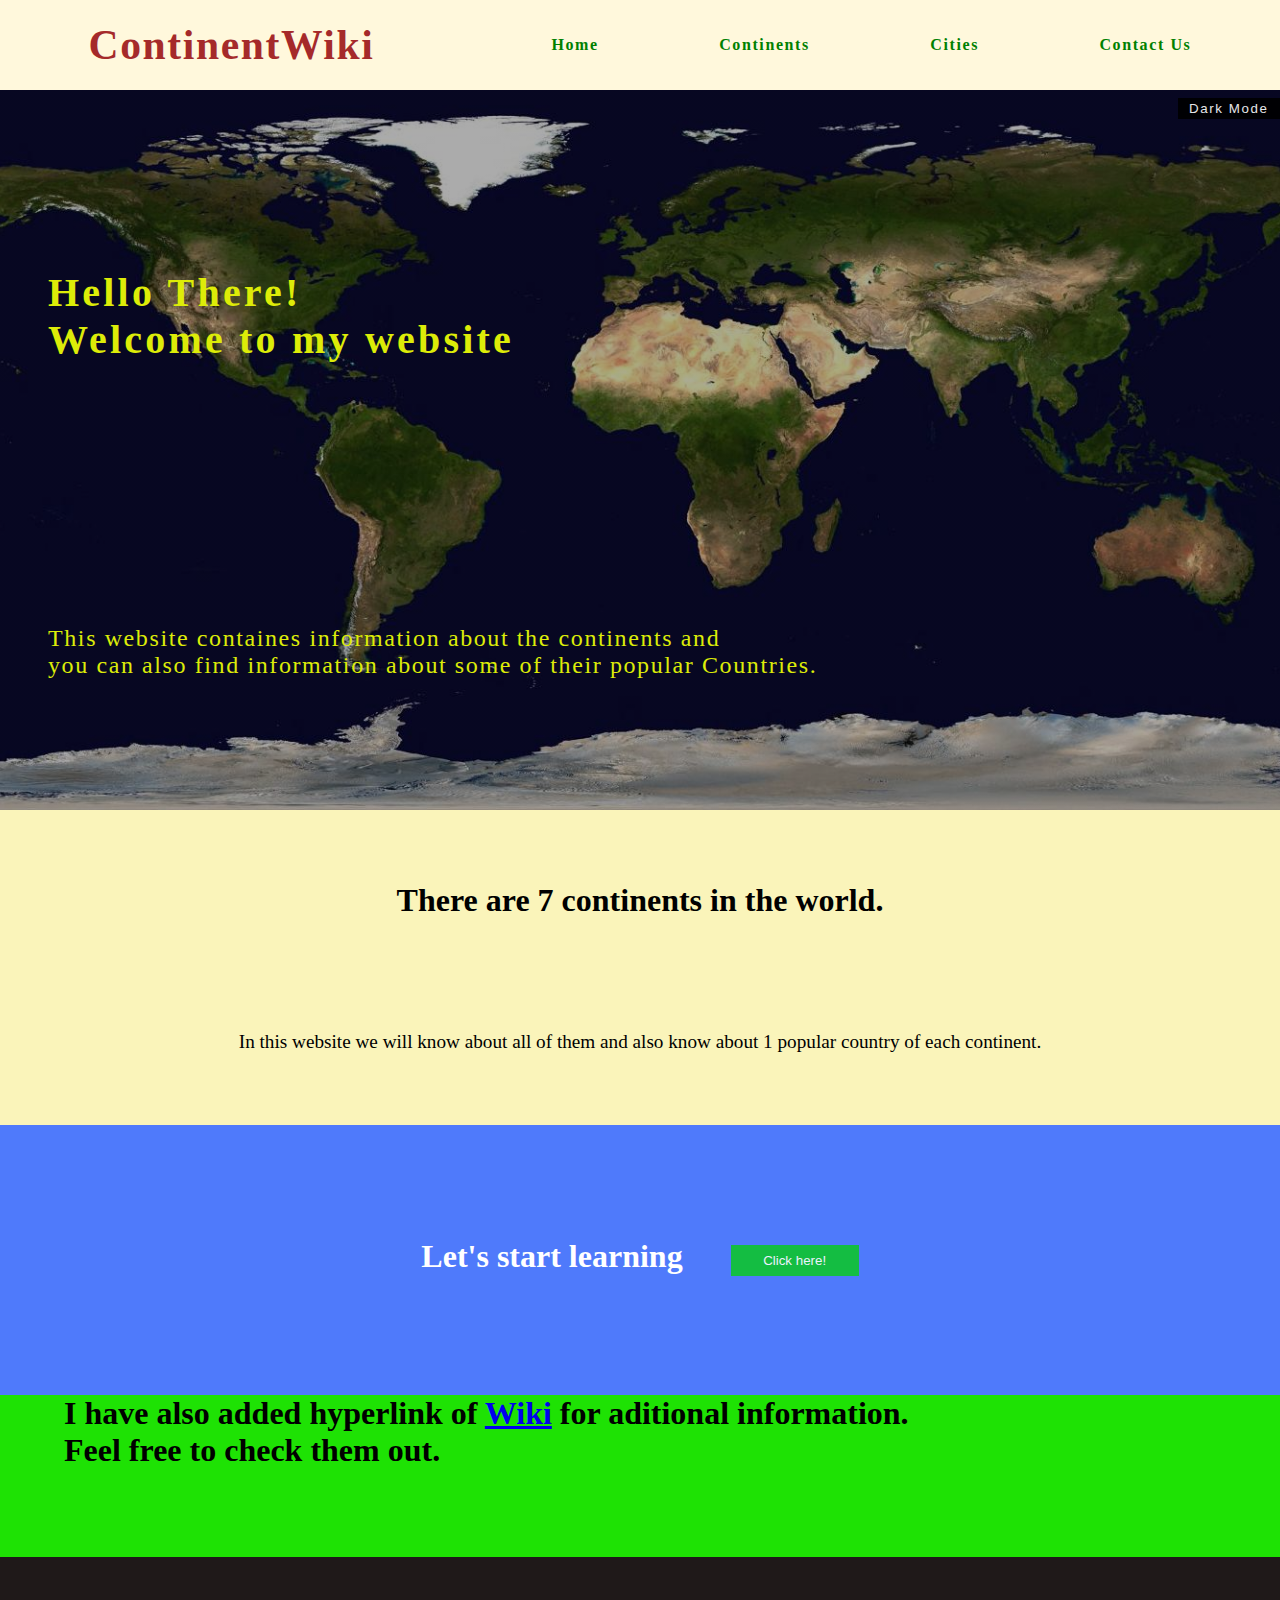
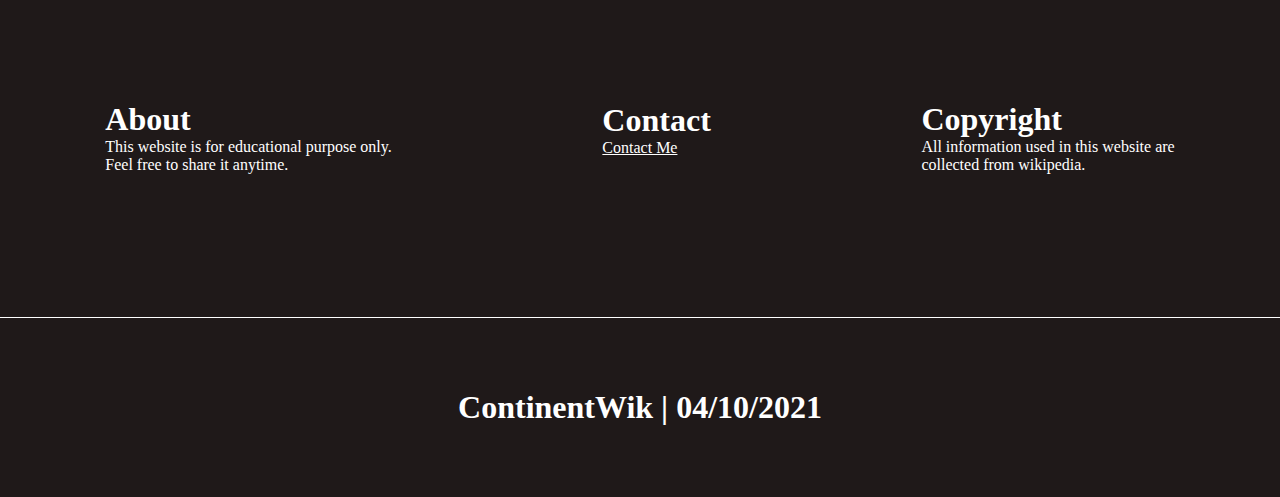
<file: index.html>
<!DOCTYPE html>
<html lang="en">
  <head>
    <meta charset="UTF-8" />
    <meta http-equiv="X-UA-Compatible" content="IE=edge" />
    <meta name="viewport" content="width=device-width, initial-scale=1.0" />
    <meta name="robots" content="index,follow" />
    <link rel="stylesheet" href="styles/style.css" />
    <title>ContinentWik | Wiki-Pro</title>
  </head>
  <body>
    <nav>
      <div class="logo">
        <h1>ContinentWiki</h1>
      </div>

      <ul class="nav-links">
        <li><a href="./index.html">Home</a></li>
        <li><a href="./continents.html">Continents</a></li>
        <li><a href="./cities.html">Cities</a></li>
        <li><a href="./contact.html">Contact Us</a></li>
      </ul>
      <div class="burger">
        <div class="lineOne"></div>
        <div class="line2"></div>
        <div class="line3"></div>
      </div>
    </nav>

    <!-- END OF HEADER -->
    <div class="final">
      <div class="main-body">
        <button class="dark">Dark Mode</button>
        <h1>
          Hello There! <br />
          Welcome to my website
        </h1>
        <p>
          This website containes information about the continents and <br />
          you can also find information about some of their popular Countries.
        </p>
      </div>

      <div class="info">
        <h1>There are 7 continents in the world.</h1>
        <p>
          In this website we will know about all of them and also know about 1
          popular country of each continent.
        </p>
      </div>
    </div>

    <div class="start">
      <h1>Let's start learning</h1>
      <button>Click here!</button>
    </div>

    <div class="add">
      <h1 class="textLink">
        I have also added hyperlink of
        <a target="blank" href="https://en.wikipedia.org/wiki/Main_Page"
          >Wiki</a
        >
        for aditional information. <br />Feel free to check them out.
      </h1>
    </div>
    <!-- footer start -->
    <footer>
      <div class="footer1">
        <div class="about">
          <h1>About</h1>
          <p>
            This website is for educational purpose only. <br />Feel free to
            share it anytime.
          </p>
        </div>

        <div class="contact">
          <h1>Contact</h1>

          <a href="./aboutMe.html">Contact Me</a>
        </div>

        <div class="copyright">
          <h1>Copyright</h1>
          <p>
            All information used in this website are <br />
            collected from wikipedia.
          </p>
        </div>
      </div>
      <div class="footer2">
        <div class="final">
          <h1>ContinentWik | 04/10/2021</h1>
        </div>
      </div>
    </footer>
    <script src="app.js"></script>
  </body>
</html>
</file>
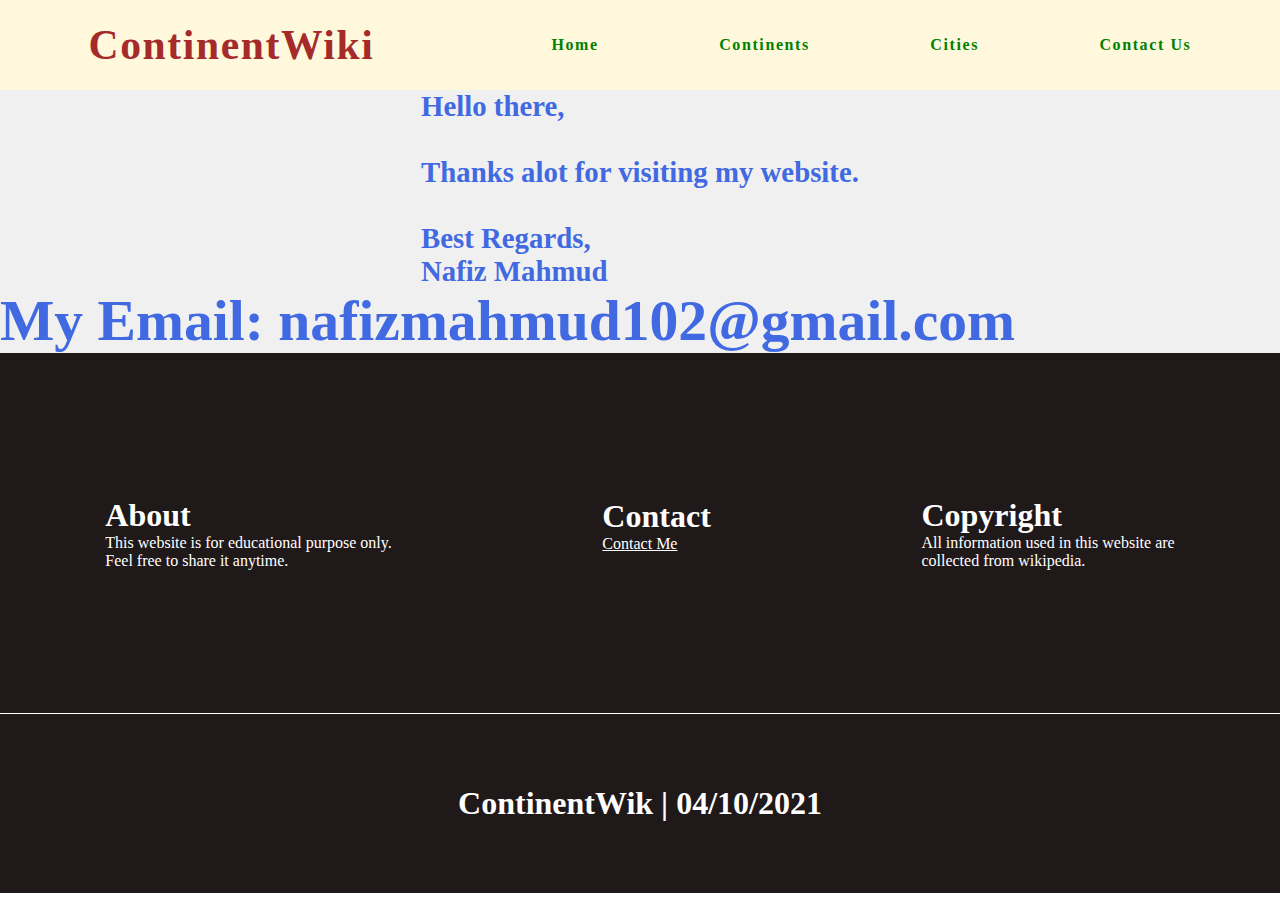
<file: aboutMe.html>
<!DOCTYPE html>
<html lang="en">
  <head>
    <meta charset="UTF-8" />
    <meta http-equiv="X-UA-Compatible" content="IE=edge" />
    <meta name="viewport" content="width=device-width, initial-scale=1.0" />
    <meta name="robots" content="index,follow" />
    <link rel="stylesheet" href="styles/style.css" />
    <title>ContinentWik | Wiki-Pro</title>
  </head>
  <body>
    <nav>
      <div class="logo">
        <h1>ContinentWiki</h1>
      </div>

      <ul class="nav-links">
        <li><a href="./index.html">Home</a></li>
        <li><a href="./continents.html">Continents</a></li>
        <li><a href="./cities.html">Cities</a></li>
        <li><a href="./contact.html">Contact Us</a></li>
      </ul>
      <div class="burger">
        <div class="lineOne"></div>
        <div class="line2"></div>
        <div class="line3"></div>
      </div>
    </nav>
    <div class="me">
      <p>
        Hello there,<br />
        <br />Thanks alot for visiting my website. <br />
        <br />
        Best Regards, <br />
        Nafiz Mahmud <br />
        <h1> My Email: nafizmahmud102@gmail.com </h1>
      </p>
    </div>

    <footer>
      <div class="footer1">
        <div class="about">
          <h1>About</h1>
          <p>
            This website is for educational purpose only. <br />Feel free to
            share it anytime.
          </p>
        </div>

        <div class="contact">
          <h1>Contact</h1>

          <a href="">Contact Me</a>
        </div>

        <div class="copyright">
          <h1>Copyright</h1>
          <p>
            All information used in this website are <br />
            collected from wikipedia.
          </p>
        </div>
      </div>
      <div class="footer2">
        <div class="final">
          <h1>ContinentWik | 04/10/2021</h1>
        </div>
      </div>
    </footer>
    <script src="app.js"></script>
  </body>
</html>
</file>
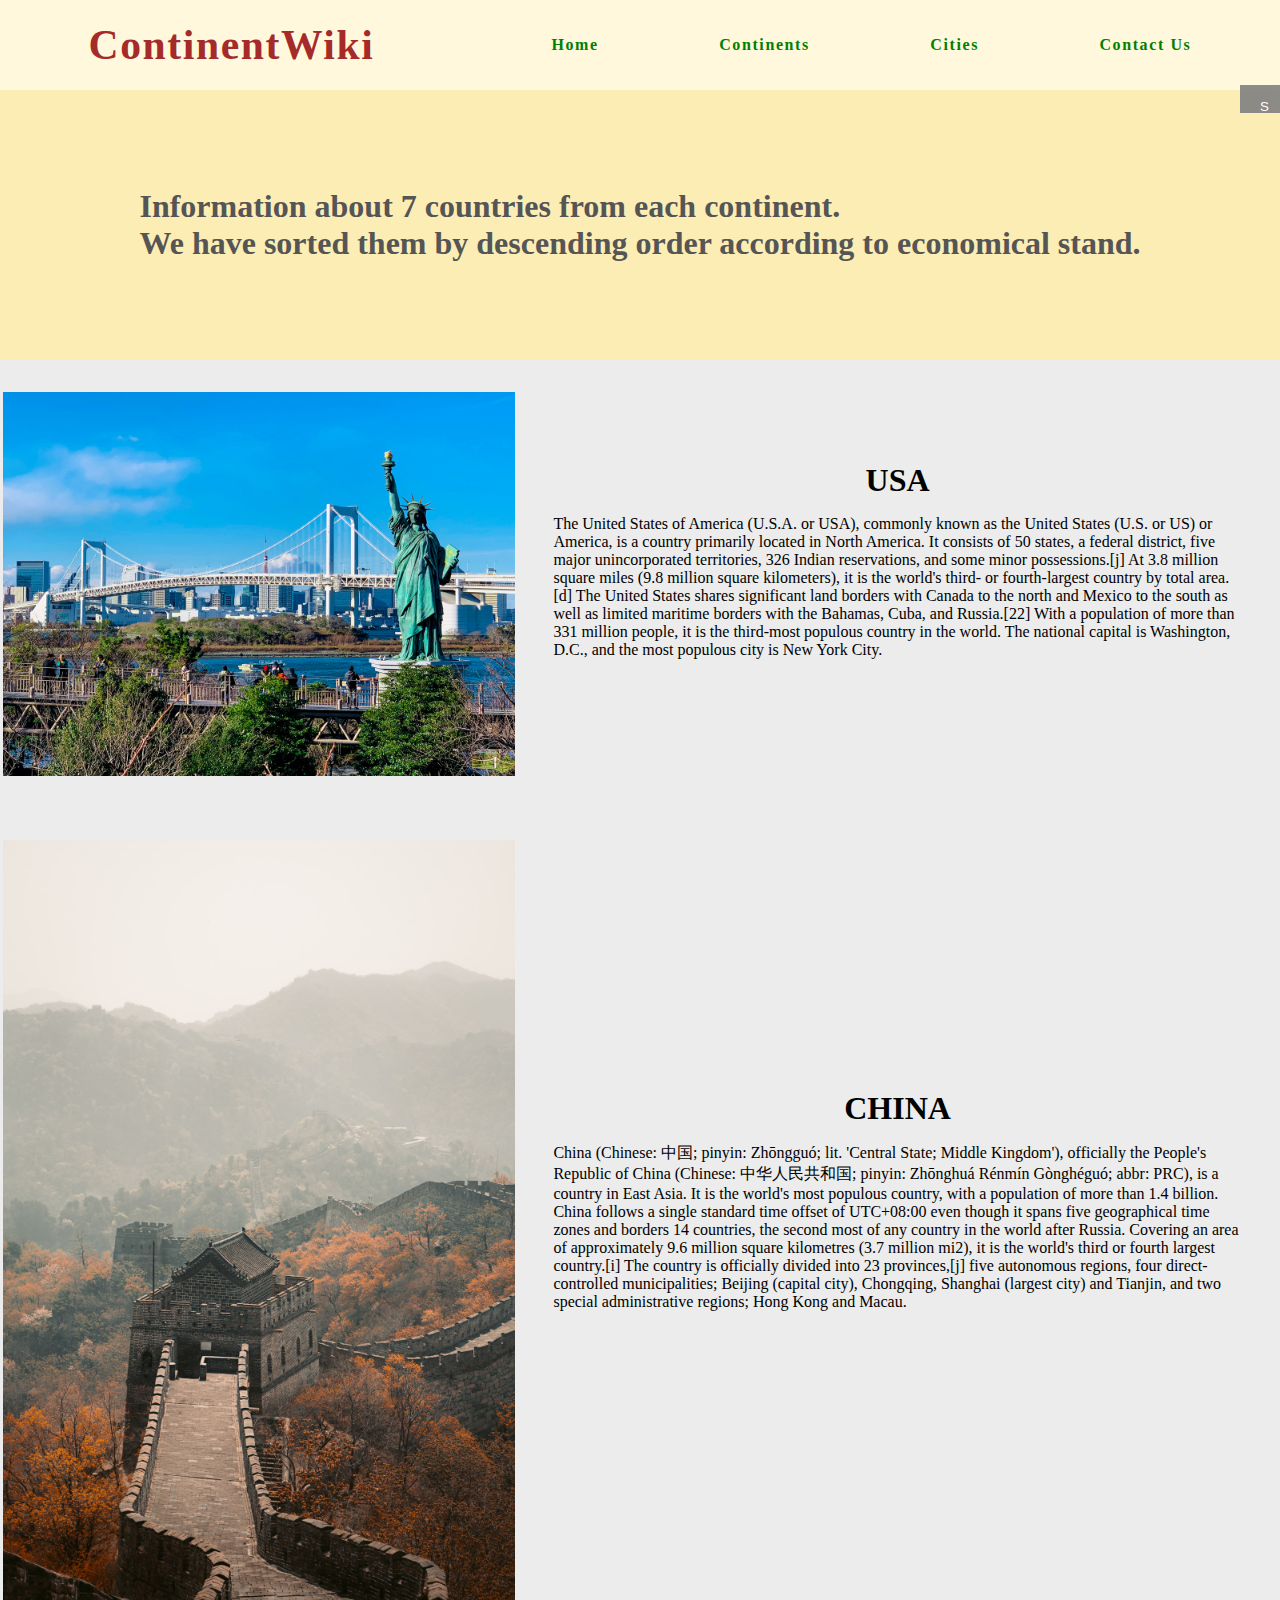
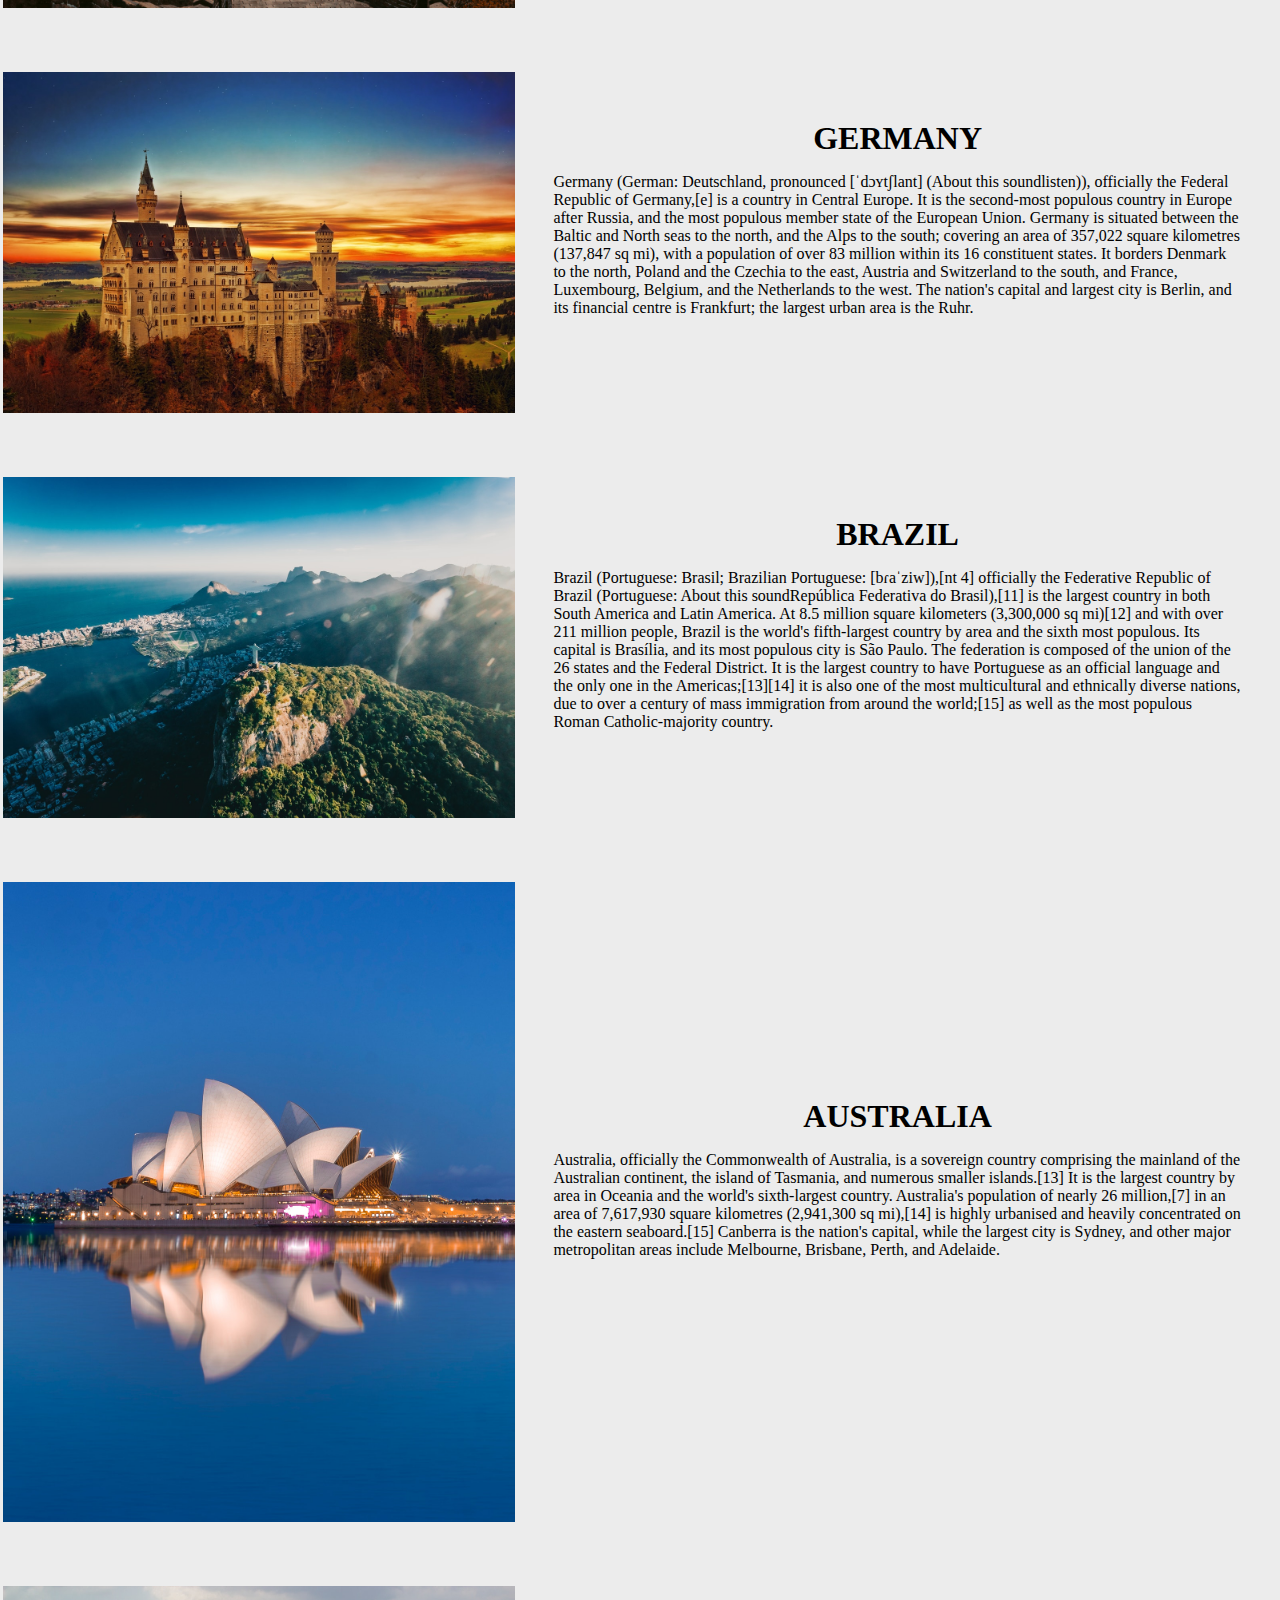
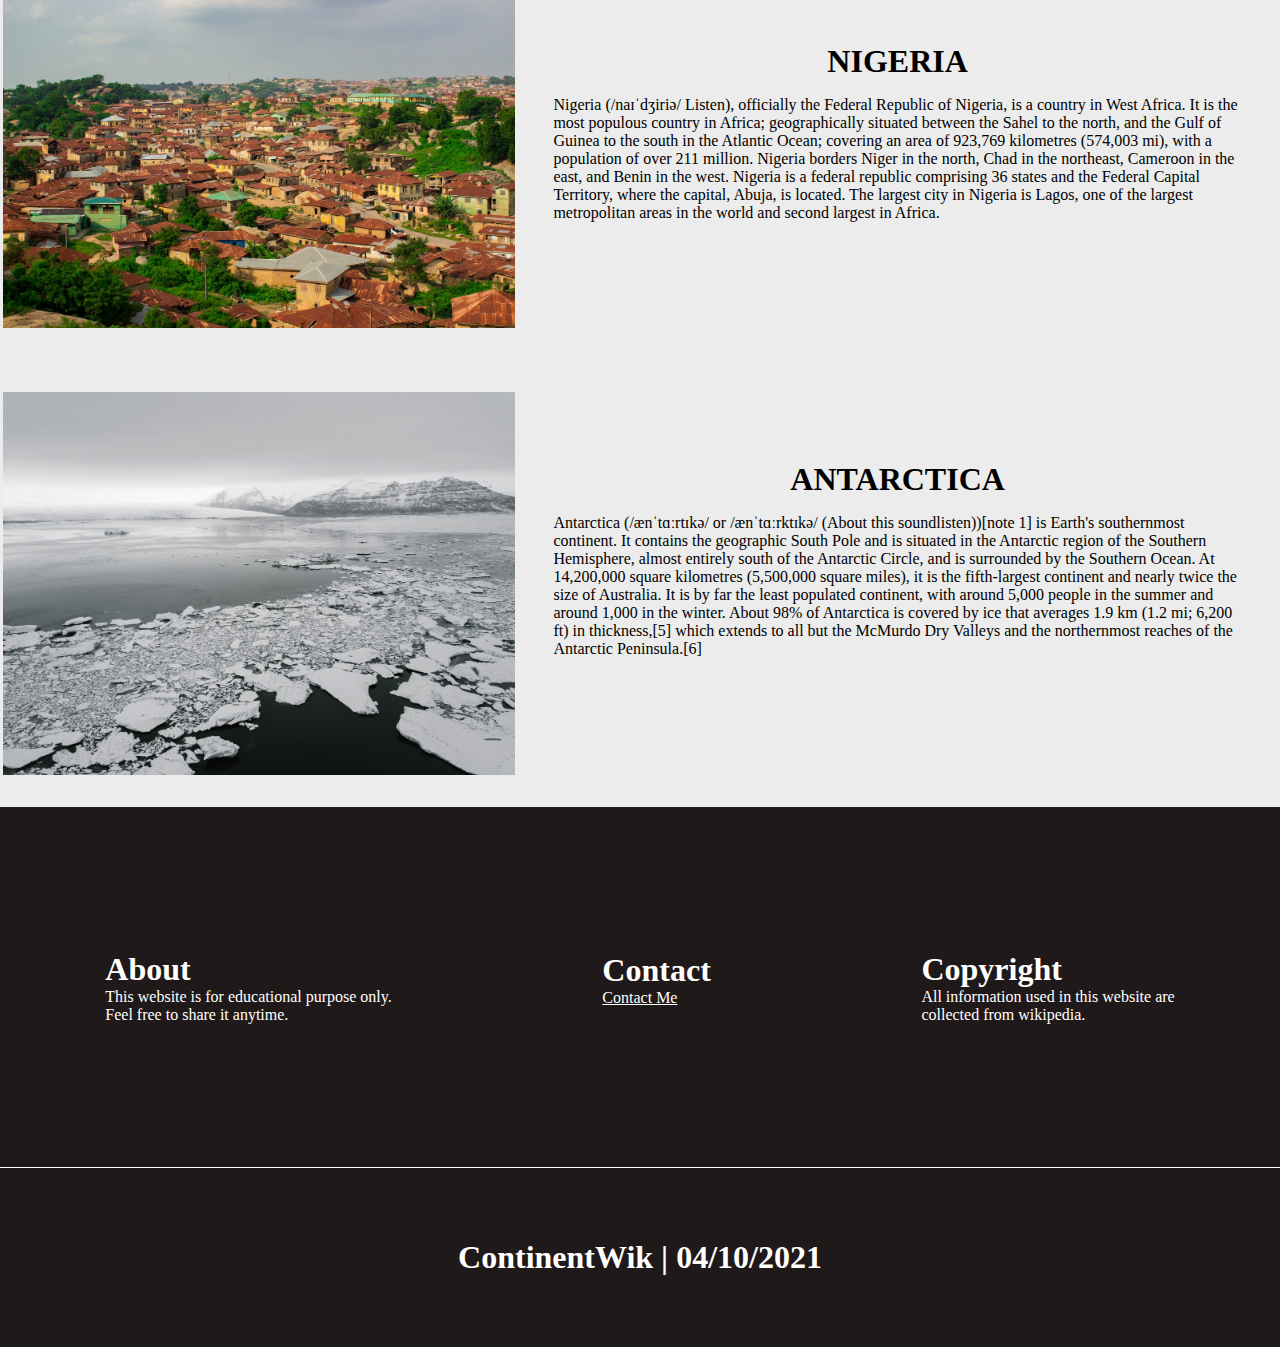
<file: cities.html>
<!DOCTYPE html>
<html lang="en">
  <head>
    <meta charset="UTF-8" />
    <meta http-equiv="X-UA-Compatible" content="IE=edge" />
    <meta name="viewport" content="width=device-width, initial-scale=1.0" />
    <meta name="robots" content="index,follow" />
    <link rel="stylesheet" href="styles/style.css" />
    <title>ContinentWik | Wiki-Pro</title>
  </head>

  <body>
   <div class="parent">
    <nav>
      <div class="logo">
        <h1>ContinentWiki</h1>
      </div>

      <ul class="nav-links">
        <li><a href="./index.html">Home</a></li>
        <li><a href="./continents.html">Continents</a></li>
        <li><a href="./cities.html">Cities</a></li>
        <li><a href="./contact.html">Contact Us</a></li>
       
      </ul>
      <div class="burger">
        <div class="lineOne"></div>
        <div class="line2"></div>
        <div class="line3"></div>
      </div>
    </nav>
    
    <!-- END OF HEADER -->
        <div class="search"> 
                <button class="searchBtn">S</button>
          </div>
     <div class="introduction">
     
         <h1>Information about 7 countries from each continent. <br> We have sorted them by descending order according to economical stand. </h1>

     </div>





    <div class="main-info">
      <div class="asia">
          <img src="./countries/north.jpg" alt="" />
        <div class="text">
            <h1>USA</h1>
            <p>
                The United States of America (U.S.A. or USA), commonly known as the United States (U.S. or US) or America, is a country primarily located in North America. It consists of 50 states, a federal district, five major unincorporated territories, 326 Indian reservations, and some minor possessions.[j] At 3.8 million square miles (9.8 million square kilometers), it is the world's third- or fourth-largest country by total area.[d] The United States shares significant land borders with Canada to the north and Mexico to the south as well as limited maritime borders with the Bahamas, Cuba, and Russia.[22] With a population of more than 331 million people, it is the third-most populous country in the world. The national capital is Washington, D.C., and the most populous city is New York City.        </p>
    </div>
</div>
<div class="africa">
  <img src="./countries/china.jpg" alt="" />
  <div class="text">
    <h1>CHINA</h1>
    <p>
        China (Chinese: 中国; pinyin: Zhōngguó; lit. 'Central State; Middle Kingdom'), officially the People's Republic of China (Chinese: 中华人民共和国; pinyin: Zhōnghuá Rénmín Gònghéguó; abbr: PRC), is a country in East Asia. It is the world's most populous country, with a population of more than 1.4 billion. China follows a single standard time offset of UTC+08:00 even though it spans five geographical time zones and borders 14 countries, the second most of any country in the world after Russia. Covering an area of approximately 9.6 million square kilometres (3.7 million mi2), it is the world's third or fourth largest country.[i] The country is officially divided into 23 provinces,[j] five autonomous regions, four direct-controlled municipalities; Beijing (capital city), Chongqing, Shanghai (largest city) and Tianjin, and two special administrative regions; Hong Kong and Macau.    </p>
  </div>
</div>

      <div class="northAmerica">
          <img src="./countries/germany.jpg" alt="" />
          <div class="text">
          <h1>GERMANY </h1>
          <p>
            Germany (German: Deutschland, pronounced [ˈdɔʏtʃlant] (About this soundlisten)), officially the Federal Republic of Germany,[e] is a country in Central Europe. It is the second-most populous country in Europe after Russia, and the most populous member state of the European Union. Germany is situated between the Baltic and North seas to the north, and the Alps to the south; covering an area of 357,022 square kilometres (137,847 sq mi), with a population of over 83 million within its 16 constituent states. It borders Denmark to the north, Poland and the Czechia to the east, Austria and Switzerland to the south, and France, Luxembourg, Belgium, and the Netherlands to the west. The nation's capital and largest city is Berlin, and its financial centre is Frankfurt; the largest urban area is the Ruhr.
            </p>
        </div>
      </div>
      <div class="southAmerica">
          <img src="/countries/brasil.jpg" alt="" />
          <div class="text">
          <h1>BRAZIL </h1>
          <p>
            Brazil (Portuguese: Brasil; Brazilian Portuguese: [bɾaˈziw]),[nt 4] officially the Federative Republic of Brazil (Portuguese: About this soundRepública Federativa do Brasil),[11] is the largest country in both South America and Latin America. At 8.5 million square kilometers (3,300,000 sq mi)[12] and with over 211 million people, Brazil is the world's fifth-largest country by area and the sixth most populous. Its capital is Brasília, and its most populous city is São Paulo. The federation is composed of the union of the 26 states and the Federal District. It is the largest country to have Portuguese as an official language and the only one in the Americas;[13][14] it is also one of the most multicultural and ethnically diverse nations, due to over a century of mass immigration from around the world;[15] as well as the most populous Roman Catholic-majority country.
            </p>
        </div>
      </div>
      <div class="antarctica">
          <img src="./countries/australia.jpg" alt="" />
          <div class="text">
              <h1>AUSTRALIA</h1>
              <p>
                Australia, officially the Commonwealth of Australia, is a sovereign country comprising the mainland of the Australian continent, the island of Tasmania, and numerous smaller islands.[13] It is the largest country by area in Oceania and the world's sixth-largest country. Australia's population of nearly 26 million,[7] in an area of 7,617,930 square kilometres (2,941,300 sq mi),[14] is highly urbanised and heavily concentrated on the eastern seaboard.[15] Canberra is the nation's capital, while the largest city is Sydney, and other major metropolitan areas include Melbourne, Brisbane, Perth, and Adelaide.                </p>
            </div>
        </div>
        
              <div class="australia">
                <img src="./countries/pexels-mcbarth™-obeya-3172830.jpg" alt="" />
                    <div class="text">
                    <h1>NIGERIA</h1>
                    <p>
                        Nigeria (/naɪˈdʒiriə/ Listen), officially the Federal Republic of Nigeria, is a country in West Africa. It is the most populous country in Africa; geographically situated between the Sahel to the north, and the Gulf of Guinea to the south in the Atlantic Ocean; covering an area of 923,769 kilometres (574,003 mi), with a population of over 211 million. Nigeria borders Niger in the north, Chad in the northeast, Cameroon in the east, and Benin in the west. Nigeria is a federal republic comprising 36 states and the Federal Capital Territory, where the capital, Abuja, is located. The largest city in Nigeria is Lagos, one of the largest metropolitan areas in the world and second largest in Africa.
                    </p>
               
                </div>
                  </div>
                  <div class="antarctica">
                    <img src="./countries/pexels-arthouse-studio-4338092.jpg" alt="" />
                    <div class="text">
                        <h1>ANTARCTICA</h1>
                        <p>
                            Antarctica (/ænˈtɑːrtɪkə/ or /ænˈtɑːrktɪkə/ (About this soundlisten))[note 1] is Earth's southernmost continent. It contains the geographic South Pole and is situated in the Antarctic region of the Southern Hemisphere, almost entirely south of the Antarctic Circle, and is surrounded by the Southern Ocean. At 14,200,000 square kilometres (5,500,000 square miles), it is the fifth-largest continent and nearly twice the size of Australia. It is by far the least populated continent, with around 5,000 people in the summer and around 1,000 in the winter. About 98% of Antarctica is covered by ice that averages 1.9 km (1.2 mi; 6,200 ft) in thickness,[5] which extends to all but the McMurdo Dry Valleys and the northernmost reaches of the Antarctic Peninsula.[6]
                          </p>
                      </div>
                  </div>
    </div>
    </div>
    
    <!-- footer start -->
    <footer>
        <div class="footer1">
            <div class="about">
                <h1>About</h1>
          <p>
            This website is for educational purpose only. <br />Feel free to
            share it anytime.
        </p>
        </div>

        <div class="contact">
          <h1>Contact</h1>
          
          <a href="">Contact Me</a>
        </div>
        
        <div class="copyright">
          <h1>Copyright</h1>
          <p>
            All information used in this website are <br />
            collected from wikipedia.
          </p>
        </div>
      </div>
      <div class="footer2">
        <div class="final">
          <h1>ContinentWik | 04/10/2021</h1>
        </div>
      </div>
    </footer>
</div>   
    <script src="app.js"></script>
  </body>
</html>
</file>
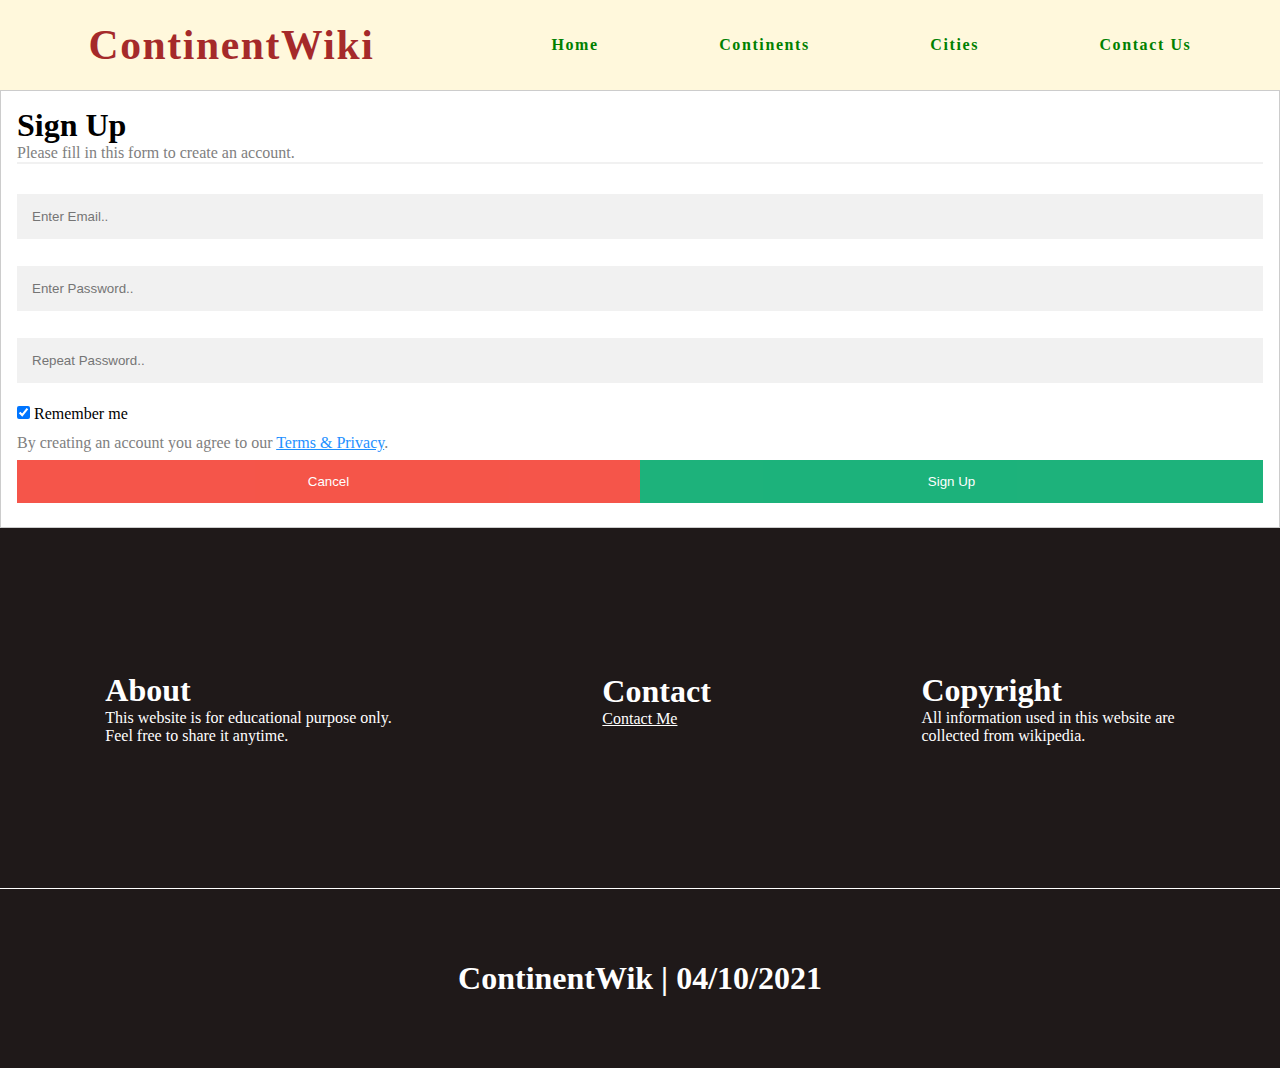
<file: contact.html>
<!DOCTYPE html>
<html lang="en">
  <head>
    <meta charset="UTF-8" />
    <meta http-equiv="X-UA-Compatible" content="IE=edge" />
    <meta name="viewport" content="width=device-width, initial-scale=1.0" />
    <meta name="robots" content="index,follow" />
    <link rel="stylesheet" href="styles/style.css" />
    <title>ContinentWik | Wiki-Pro</title>
  </head>
  <body>
    <nav>
      <div class="logo">
        <h1>ContinentWiki</h1>
      </div>

      <ul class="nav-links">
        <li><a href="./index.html">Home</a></li>
        <li><a href="./continents.html">Continents</a></li>
        <li><a href="./cities.html">Cities</a></li>
        <li><a href="./contact.html">Contact Us</a></li>
      </ul>
      <div class="burger">
        <div class="lineOne"></div>
        <div class="line2"></div>
        <div class="line3"></div>
      </div>
    </nav>

    <!-- END OF HEADER -->
    <form action="action_page.php" style="border: 1px solid #ccc">
      <div class="container">
        <h1>Sign Up</h1>
        <p>Please fill in this form to create an account.</p>
        <hr />

        <label for="email"><b></b></label>
        <input type="text" placeholder="Enter Email.." name="email" required />

        <label for="psw"><b></b></label>
        <input
          type="password"
          placeholder="Enter Password.."
          name="psw"
          required
        />

        <label for="psw-repeat"><b></b></label>
        <input
          type="password"
          placeholder="Repeat Password.."
          name="psw-repeat"
          required
        />

        <label>
          <input
            type="checkbox"
            checked="checked"
            name="remember"
            style="margin-bottom: 15px"
          />
          Remember me
        </label>

        <p>
          By creating an account you agree to our
          <a href="#" style="color: dodgerblue">Terms & Privacy</a>.
        </p>

        <div class="clearfix">
          <button type="button" class="cancelbtn">Cancel</button>
          <button type="submit" class="signupbtn">Sign Up</button>
        </div>
      </div>
    </form>
    <!-- footer start -->
    <footer>
      <div class="footer1">
        <div class="about">
          <h1>About</h1>
          <p>
            This website is for educational purpose only. <br />Feel free to
            share it anytime.
          </p>
        </div>

        <div class="contact">
          <h1>Contact</h1>

          <a href="">Contact Me</a>
        </div>

        <div class="copyright">
          <h1>Copyright</h1>
          <p>
            All information used in this website are <br />
            collected from wikipedia.
          </p>
        </div>
      </div>
      <div class="footer2">
        <div class="final">
          <h1>ContinentWik | 04/10/2021</h1>
        </div>
      </div>
    </footer>
    <script src="app.js"></script>
  </body>
</html>
</file>
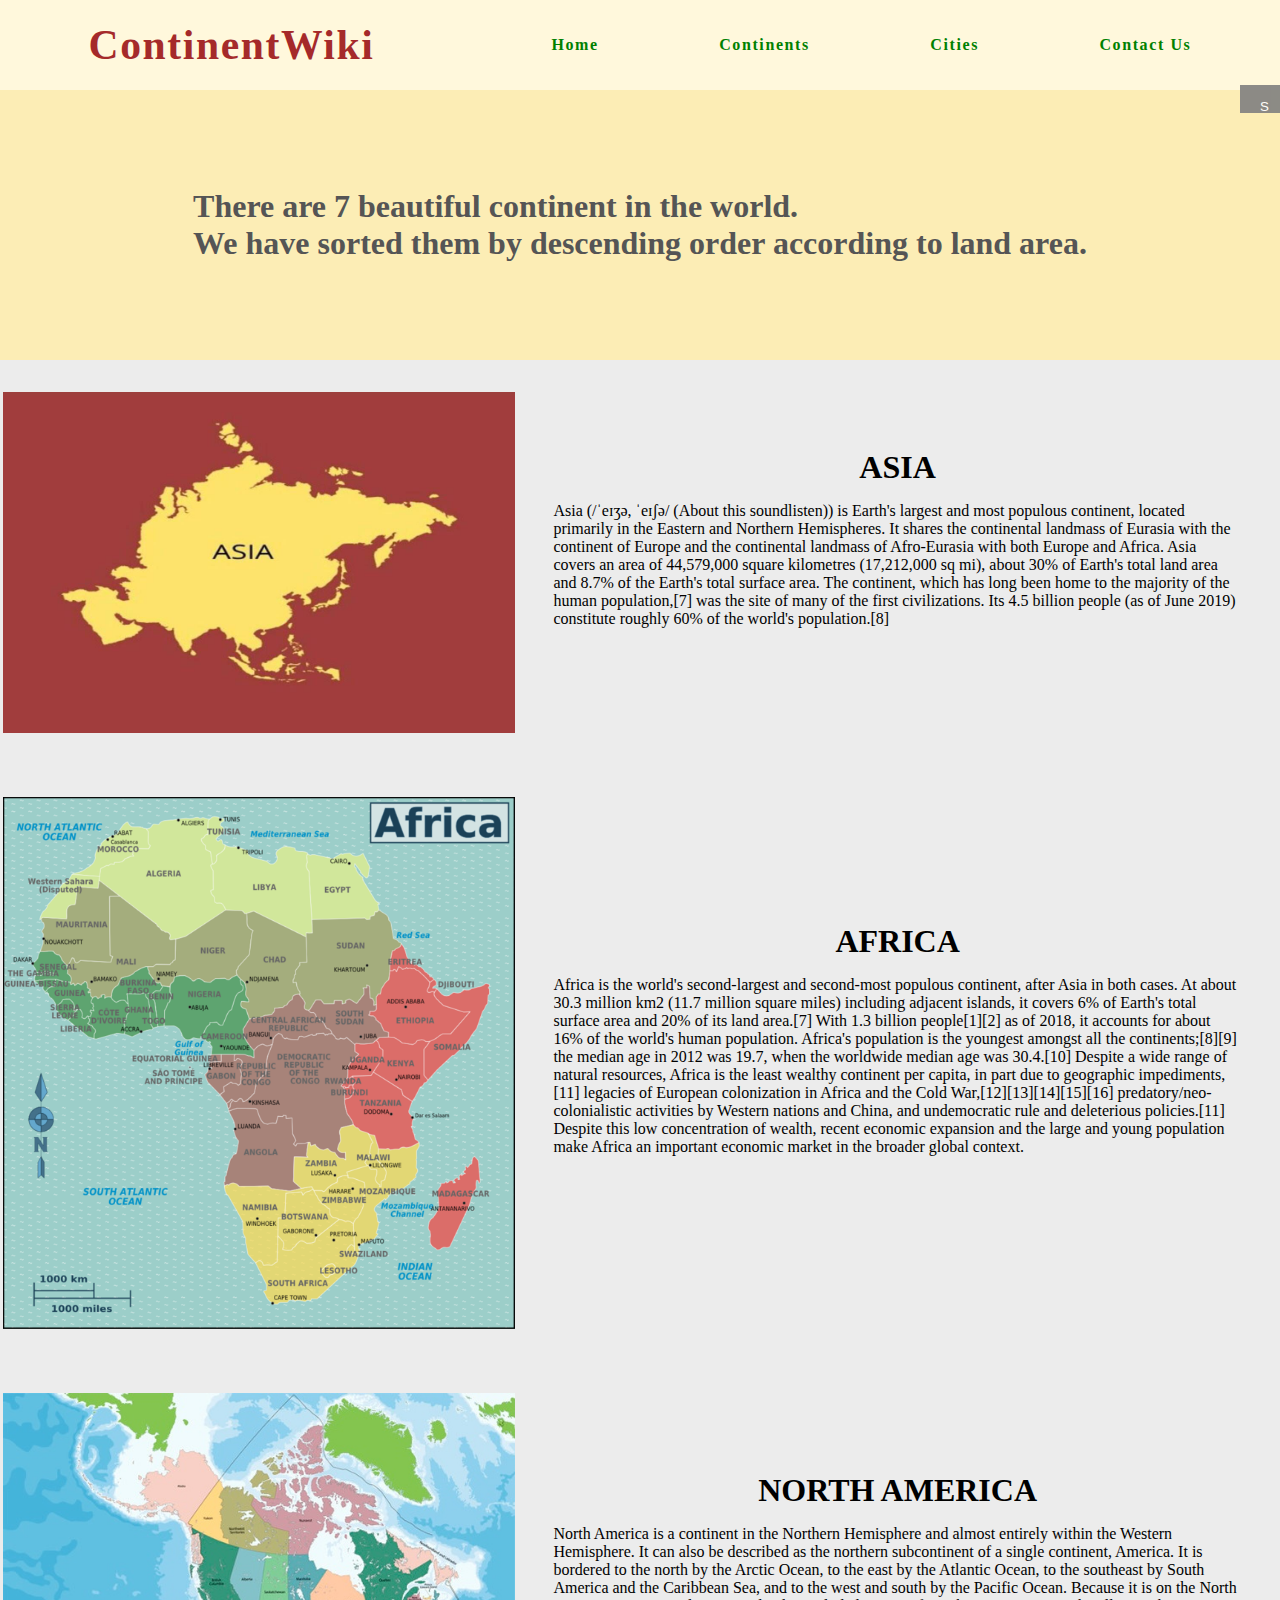
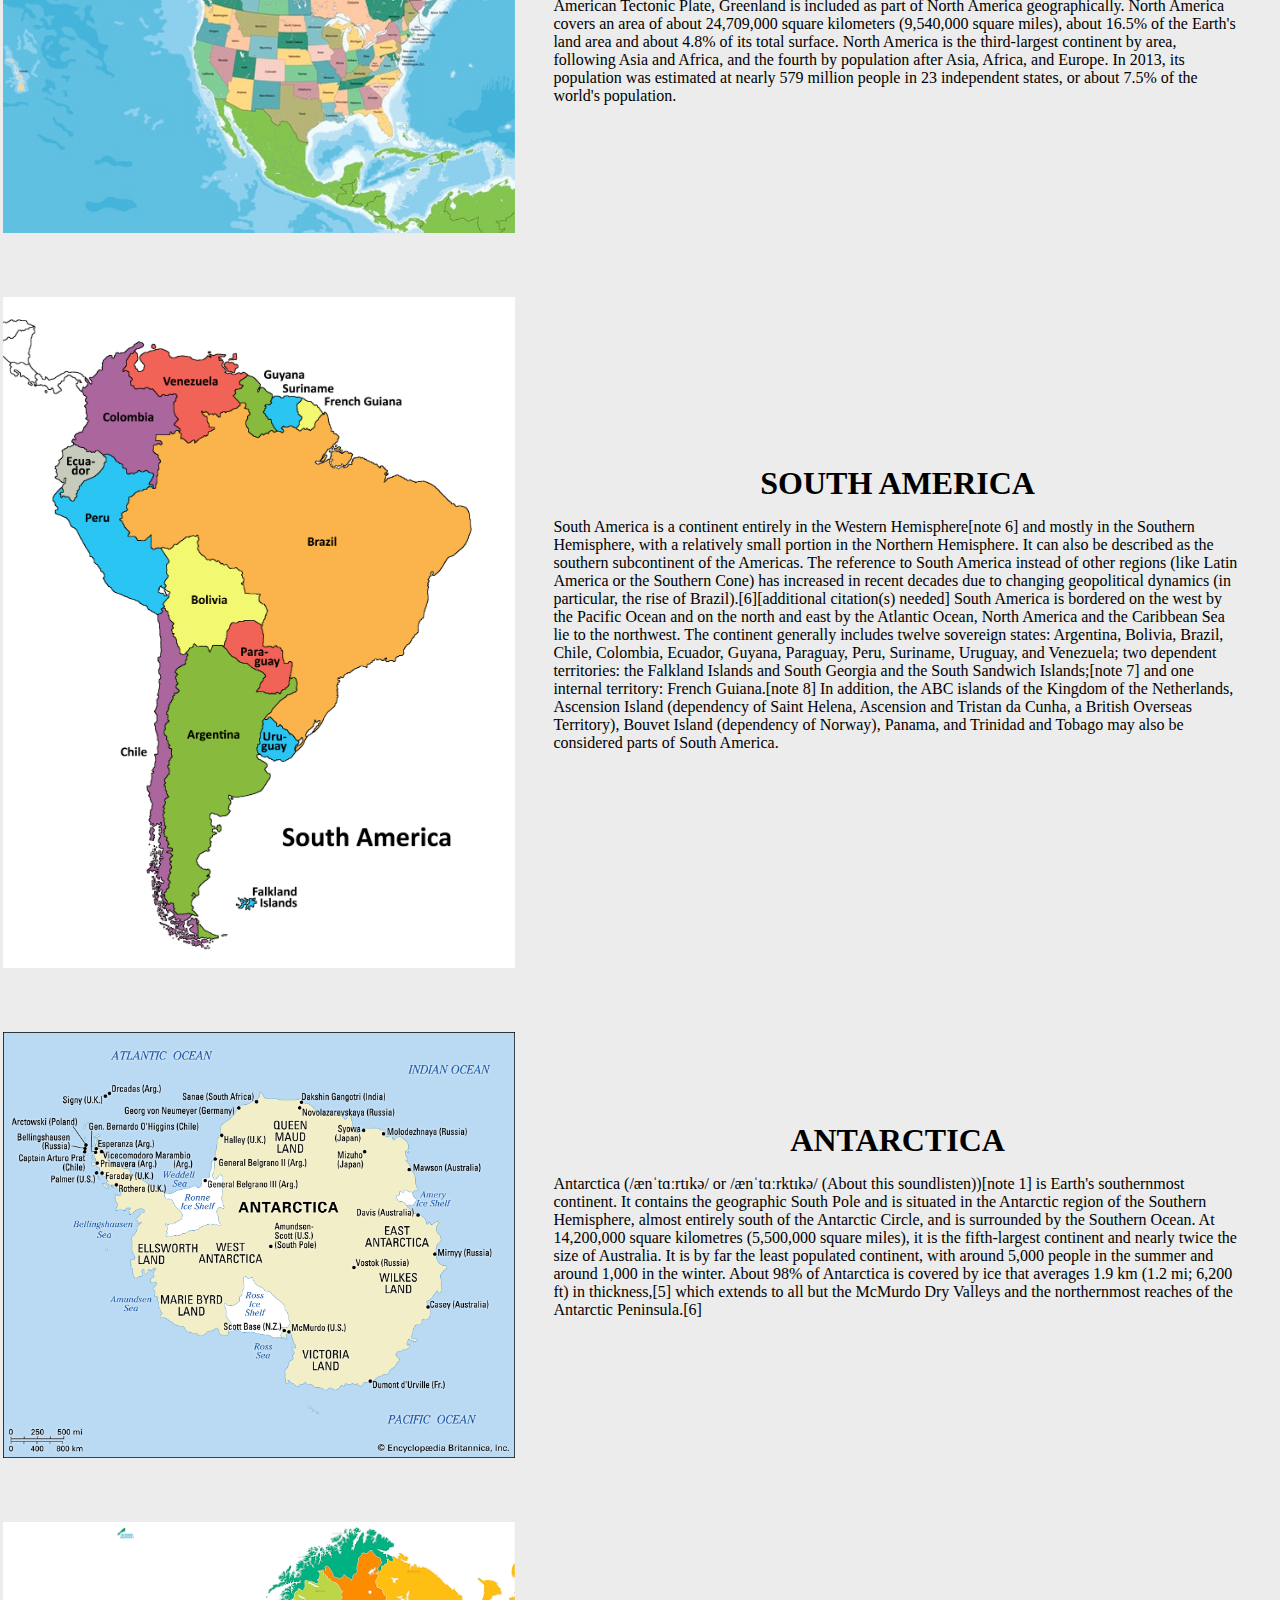
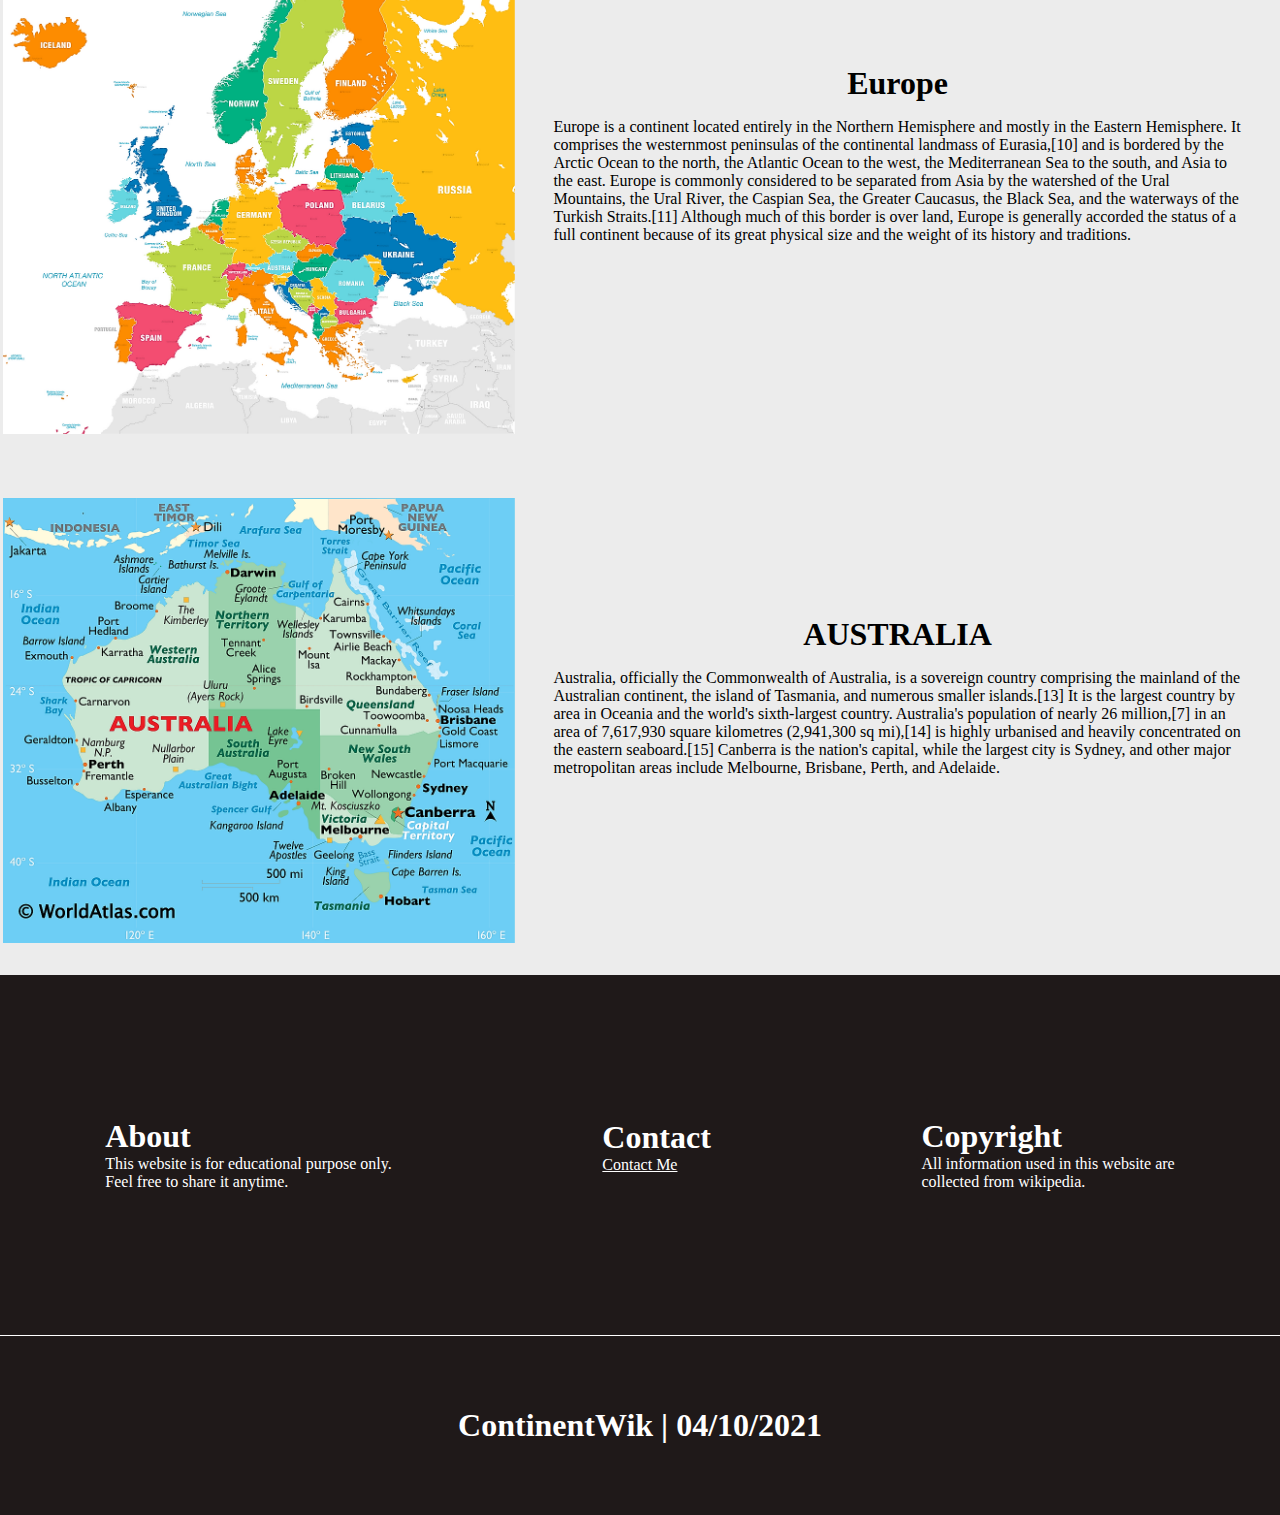
<file: continents.html>
<!DOCTYPE html>
<html lang="en">
  <head>
    <meta charset="UTF-8" />
    <meta http-equiv="X-UA-Compatible" content="IE=edge" />
    <meta name="viewport" content="width=device-width, initial-scale=1.0" />
    <meta name="robots" content="index,follow" />
    <link rel="stylesheet" href="styles/style.css" />
    <title>ContinentWik | Wiki-Pro</title>
  </head>
  <body>
    <nav>
      <div class="logo">
        <h1>ContinentWiki</h1>
      </div>

      <ul class="nav-links">
        <li><a href="./index.html">Home</a></li>
        <li><a href="./continents.html">Continents</a></li>
        <li><a href="./cities.html">Cities</a></li>
        <li><a href="./contact.html">Contact Us</a></li>
       
      </ul>
      <div class="burger">
        <div class="lineOne"></div>
        <div class="line2"></div>
        <div class="line3"></div>
      </div>
    </nav>
    
    <!-- END OF HEADER -->
        <div class="search"> 
                <button class="searchBtn">S</button>
          </div>
     <div class="introduction">
     
         <h1>There are 7 beautiful continent in the world. <br> We have sorted them by descending order according to land area. </h1>

     </div>





    <div class="main-info">
      <div class="asia">
          <img src="./images/asia.jpg" alt="" />
        <div class="text">
            <h1>ASIA</h1>
            <p>
            Asia (/ˈeɪʒə, ˈeɪʃə/ (About this soundlisten)) is Earth's largest
            and most populous continent, located primarily in the Eastern and
            Northern Hemispheres. It shares the continental landmass of Eurasia
            with the continent of Europe and the continental landmass of
            Afro-Eurasia with both Europe and Africa. Asia covers an area of
            44,579,000 square kilometres (17,212,000 sq mi), about 30% of
            Earth's total land area and 8.7% of the Earth's total surface area.
            The continent, which has long been home to the majority of the human
            population,[7] was the site of many of the first civilizations. Its
            4.5 billion people (as of June 2019) constitute roughly 60% of the
            world's population.[8]
        </p>
    </div>
</div>
<div class="africa">
  <img src="./images/africa.png" alt="" />
  <div class="text">
    <h1>AFRICA</h1>
    <p>
     Africa is the world's second-largest and second-most populous continent, after Asia in both cases. At about 30.3 million km2 (11.7 million square miles) including adjacent islands, it covers 6% of Earth's total surface area and 20% of its land area.[7] With 1.3 billion people[1][2] as of 2018, it accounts for about 16% of the world's human population. Africa's population is the youngest amongst all the continents;[8][9] the median age in 2012 was 19.7, when the worldwide median age was 30.4.[10] Despite a wide range of natural resources, Africa is the least wealthy continent per capita, in part due to geographic impediments,[11] legacies of European colonization in Africa and the Cold War,[12][13][14][15][16] predatory/neo-colonialistic activities by Western nations and China, and undemocratic rule and deleterious policies.[11] Despite this low concentration of wealth, recent economic expansion and the large and young population make Africa an important economic market in the broader global context.
    </p>
  </div>
</div>

      <div class="northAmerica">
          <img src="./images/northAmerica.jpg" alt="" />
          <div class="text">
          <h1>NORTH AMERICA</h1>
          <p>
              North America is a continent in the Northern Hemisphere and almost entirely within the Western Hemisphere. It can also be described as the northern subcontinent of a single continent, America. It is bordered to the north by the Arctic Ocean, to the east by the Atlantic Ocean, to the southeast by South America and the Caribbean Sea, and to the west and south by the Pacific Ocean. Because it is on the North American Tectonic Plate, Greenland is included as part of North America geographically.

              North America covers an area of about 24,709,000 square kilometers (9,540,000 square miles), about 16.5% of the Earth's land area and about 4.8% of its total surface. North America is the third-largest continent by area, following Asia and Africa, and the fourth by population after Asia, Africa, and Europe. In 2013, its population was estimated at nearly 579 million people in 23 independent states, or about 7.5% of the world's population.
            </p>
        </div>
      </div>
      <div class="southAmerica">
          <img src="./images/southAmerican.png" alt="" />
          <div class="text">
          <h1>SOUTH AMERICA</h1>
          <p>
              South America is a continent entirely in the Western Hemisphere[note 6] and mostly in the Southern Hemisphere, with a relatively small portion in the Northern Hemisphere. It can also be described as the southern subcontinent of the Americas. The reference to South America instead of other regions (like Latin America or the Southern Cone) has increased in recent decades due to changing geopolitical dynamics (in particular, the rise of Brazil).[6][additional citation(s) needed]

              South America is bordered on the west by the Pacific Ocean and on the north and east by the Atlantic Ocean, North America and the Caribbean Sea lie to the northwest. The continent generally includes twelve sovereign states: Argentina, Bolivia, Brazil, Chile, Colombia, Ecuador, Guyana, Paraguay, Peru, Suriname, Uruguay, and Venezuela; two dependent territories: the Falkland Islands and South Georgia and the South Sandwich Islands;[note 7] and one internal territory: French Guiana.[note 8] In addition, the ABC islands of the Kingdom of the Netherlands, Ascension Island (dependency of Saint Helena, Ascension and Tristan da Cunha, a British Overseas Territory), Bouvet Island (dependency of Norway), Panama, and Trinidad and Tobago may also be considered parts of South America.
            </p>
        </div>
      </div>
      <div class="antarctica">
          <img src="./images/antarctica.jpg" alt="" />
          <div class="text">
              <h1>ANTARCTICA</h1>
              <p>
                  Antarctica (/ænˈtɑːrtɪkə/ or /ænˈtɑːrktɪkə/ (About this soundlisten))[note 1] is Earth's southernmost continent. It contains the geographic South Pole and is situated in the Antarctic region of the Southern Hemisphere, almost entirely south of the Antarctic Circle, and is surrounded by the Southern Ocean. At 14,200,000 square kilometres (5,500,000 square miles), it is the fifth-largest continent and nearly twice the size of Australia. It is by far the least populated continent, with around 5,000 people in the summer and around 1,000 in the winter. About 98% of Antarctica is covered by ice that averages 1.9 km (1.2 mi; 6,200 ft) in thickness,[5] which extends to all but the McMurdo Dry Valleys and the northernmost reaches of the Antarctic Peninsula.[6]
                </p>
            </div>
        </div>
        <div class="europe">
                <img src="./images/europe.png" alt="" />
                <div class="text">
                    <h1>Europe</h1>
                  <p>
                    Europe is a continent located entirely in the Northern Hemisphere
                    and mostly in the Eastern Hemisphere. It comprises the westernmost
                    peninsulas of the continental landmass of Eurasia,[10] and is
                    bordered by the Arctic Ocean to the north, the Atlantic Ocean to the
                    west, the Mediterranean Sea to the south, and Asia to the east.
                    Europe is commonly considered to be separated from Asia by the
                    watershed of the Ural Mountains, the Ural River, the Caspian Sea,
                    the Greater Caucasus, the Black Sea, and the waterways of the
                    Turkish Straits.[11] Although much of this border is over land,
                    Europe is generally accorded the status of a full continent because
                    of its great physical size and the weight of its history and
                    traditions.
                  </p>
                </div>
              </div>
              <div class="australia">
                <img src="./images/australia.png" alt="" />
                    <div class="text">
                    <h1>AUSTRALIA</h1>
                    <p>
                      Australia, officially the Commonwealth of Australia, is a sovereign
                      country comprising the mainland of the Australian continent, the
                      island of Tasmania, and numerous smaller islands.[13] It is the
                      largest country by area in Oceania and the world's sixth-largest
                      country. Australia's population of nearly 26 million,[7] in an area of
                      7,617,930 square kilometres (2,941,300 sq mi),[14] is highly urbanised
                      and heavily concentrated on the eastern seaboard.[15] Canberra is the
                      nation's capital, while the largest city is Sydney, and other major
                      metropolitan areas include Melbourne, Brisbane, Perth, and Adelaide.
                    </p>
               
                </div>
                  </div>
    </div>
    </div>
    
    <!-- footer start -->
    <footer>
        <div class="footer1">
            <div class="about">
                <h1>About</h1>
          <p>
            This website is for educational purpose only. <br />Feel free to
            share it anytime.
        </p>
        </div>

        <div class="contact">
          <h1>Contact</h1>
          
          <a href="">Contact Me</a>
        </div>
        
        <div class="copyright">
          <h1>Copyright</h1>
          <p>
            All information used in this website are <br />
            collected from wikipedia.
          </p>
        </div>
      </div>
      <div class="footer2">
        <div class="final">
          <h1>ContinentWik | 04/10/2021</h1>
        </div>
      </div>
    </footer>
    <script src="app.js"></script>
  </body>
</html>
</file>
<file: styles/style.css>
* {
  padding: 0;
  margin: 0;
  -webkit-box-sizing: border-box;
          box-sizing: border-box;
}

nav {
  display: -webkit-box;
  display: -ms-flexbox;
  display: flex;
  -webkit-box-align: center;
      -ms-flex-align: center;
          align-items: center;
  -ms-flex-pack: distribute;
      justify-content: space-around;
  min-height: 10vh;
  background: cornsilk;
}

nav .logo {
  color: brown;
  letter-spacing: 0.1rem;
  font-size: 1.3rem;
}

nav .nav-links {
  display: -webkit-box;
  display: -ms-flexbox;
  display: flex;
  -webkit-box-pack: justify;
      -ms-flex-pack: justify;
          justify-content: space-between;
  width: 50%;
}

nav .nav-links li {
  list-style: none;
}

nav .nav-links a {
  font-weight: bold;
  font-size: 1rem;
  color: green;
  text-decoration: none;
  letter-spacing: 0.1rem;
  -webkit-transition: all 0.2s ease;
  transition: all 0.2s ease;
}

nav .nav-links a:hover {
  color: lightgreen;
}

nav .burger {
  cursor: pointer;
}

nav .burger div {
  height: 0.2rem;
  width: 2rem;
  margin: 0.5rem;
  background: brown;
}

@media screen and (min-width: 769px) {
  .burger {
    display: none;
  }
}

@media screen and (max-width: 768px) {
  body {
    overflow-x: hidden;
  }
  .nav-links li {
    margin: 3rem;
  }
  .nav-links {
    position: absolute;
    right: 0px;
    height: 90vh;
    top: 10vh;
    background: cornsilk;
    display: -webkit-box;
    display: -ms-flexbox;
    display: flex;
    -webkit-box-orient: vertical;
    -webkit-box-direction: normal;
        -ms-flex-direction: column;
            flex-direction: column;
    -ms-flex-pack: distribute;
        justify-content: space-around;
    width: 40%;
    -webkit-box-align: center;
        -ms-flex-align: center;
            align-items: center;
    -webkit-transform: translateX(100%);
            transform: translateX(100%);
    -webkit-transition: all 0.5s ease;
    transition: all 0.5s ease;
  }
  .nav-active {
    -webkit-transform: translateX(0%);
            transform: translateX(0%);
  }
  .burger {
    display: block;
  }
  .lineOne-active {
    color: green;
    -webkit-transform: rotate(-45deg) translate(-5px, 6x);
            transform: rotate(-45deg) translate(-5px, 6x);
  }
}

.main-body {
  background-image: radial-gradient(rgba(0, 0, 0, 0.33), rgba(0, 0, 0, 0.33)), url("../images/sAP4PWgCuGAbndR9EJCQMX.jpg");
  background-size: cover;
  background-position: center;
  width: 100%;
  color: #ddec08;
  min-height: 80vh;
  display: -webkit-box;
  display: -ms-flexbox;
  display: flex;
  -webkit-box-orient: vertical;
  -webkit-box-direction: normal;
      -ms-flex-direction: column;
          flex-direction: column;
  -ms-flex-pack: distribute;
      justify-content: space-around;
}

.main-body h1 {
  margin-top: 3rem;
  margin-left: 3rem;
  font-size: 2.5rem;
  letter-spacing: 0.2rem;
}

.main-body p {
  font-size: 1.5rem;
  letter-spacing: 0.1rem;
  margin-left: 3rem;
}

.main-body button {
  background: black;
  color: white;
  width: 8%;
  padding: 0.2rem 0.5rem;
  position: absolute;
  right: 0%;
  top: 10%;
  cursor: pointer;
  letter-spacing: 0.1rem;
  border: none;
  -webkit-transition: all 0.5s ease;
  transition: all 0.5s ease;
}

.main-body .dark:hover {
  color: #07bb07;
}

.info {
  background: #faf4ba;
  min-height: 35vh;
  display: -webkit-box;
  display: -ms-flexbox;
  display: flex;
  -webkit-box-orient: vertical;
  -webkit-box-direction: normal;
      -ms-flex-direction: column;
          flex-direction: column;
  -webkit-box-align: center;
      -ms-flex-align: center;
          align-items: center;
  -ms-flex-pack: distribute;
      justify-content: space-around;
}

.info h1 {
  margin-top: 1rem;
}

.info p {
  margin-bottom: 1rem;
  font-size: 1.2rem;
}

.start {
  min-height: 30vh;
  color: #09c083;
  background: #4f7afb;
  display: -webkit-box;
  display: -ms-flexbox;
  display: flex;
  -webkit-box-align: center;
      -ms-flex-align: center;
          align-items: center;
  -webkit-box-pack: center;
      -ms-flex-pack: center;
          justify-content: center;
  width: 100%;
}

.start h1 {
  color: white;
  margin-right: 3rem;
  margin-bottom: 0.5rem;
}

.start button {
  width: 10%;
  border-style: none;
  background: rgba(0, 214, 0, 0.815);
  color: white;
  padding: 0.5rem 1rem;
  -webkit-transition: all 0.5s ease;
  transition: all 0.5s ease;
}

.start button:hover {
  width: 25%;
  background: #01a501;
  color: #d1fbd1;
  text-decoration: none;
  padding: 0.8rem 2.5rem;
  letter-spacing: 0.5rem;
}

.add {
  min-height: 18vh;
  background: #1ee204;
}

.add h1 {
  width: 90%;
  margin-top: 2rem;
  margin: auto;
}

.footer1 {
  min-height: 40vh;
  background: #1f1919;
  width: 100%;
  color: white;
  display: -webkit-box;
  display: -ms-flexbox;
  display: flex;
  -webkit-box-align: center;
      -ms-flex-align: center;
          align-items: center;
  -ms-flex-pack: distribute;
      justify-content: space-around;
  -ms-flex-wrap: wrap;
      flex-wrap: wrap;
}

.footer1 .contact {
  margin-bottom: 1rem;
}

.footer1 a {
  color: white;
}

.footer2 {
  min-height: 20vh;
  background: #1f1919;
  color: white;
  display: -webkit-box;
  display: -ms-flexbox;
  display: flex;
  -webkit-box-align: center;
      -ms-flex-align: center;
          align-items: center;
  -webkit-box-pack: center;
      -ms-flex-pack: center;
          justify-content: center;
  border-top: 0.05rem solid white;
}

.search .searchBtn {
  color: white;
  background: grey;
  position: absolute;
  top: 8.5%;
  right: 0%;
  width: 2rem;
  height: 1rem;
}

.introduction {
  min-height: 30vh;
  color: #555555;
  background: #fcedb5;
  display: -webkit-box;
  display: -ms-flexbox;
  display: flex;
  -webkit-box-orient: vertical;
  -webkit-box-direction: normal;
      -ms-flex-direction: column;
          flex-direction: column;
  -ms-flex-pack: distribute;
      justify-content: space-around;
  -webkit-box-align: center;
      -ms-flex-align: center;
          align-items: center;
}

.main-info {
  background: #ececec;
  min-height: 80vh;
  width: 100%;
  display: -webkit-box;
  display: -ms-flexbox;
  display: flex;
  -webkit-box-orient: vertical;
  -webkit-box-direction: normal;
      -ms-flex-direction: column;
          flex-direction: column;
  -webkit-box-pack: center;
      -ms-flex-pack: center;
          justify-content: center;
  -webkit-box-align: center;
      -ms-flex-align: center;
          align-items: center;
  -ms-flex-wrap: wrap;
      flex-wrap: wrap;
}

.main-info .asia {
  margin: 2rem 0rem;
  display: -webkit-box;
  display: -ms-flexbox;
  display: flex;
  -webkit-box-pack: center;
      -ms-flex-pack: center;
          justify-content: center;
  -webkit-box-align: center;
      -ms-flex-align: center;
          align-items: center;
}

.main-info .asia img {
  margin-left: 0.2rem;
  height: 50%;
  width: 40%;
}

.main-info .asia .text {
  display: -webkit-box;
  display: -ms-flexbox;
  display: flex;
  -webkit-box-orient: vertical;
  -webkit-box-direction: normal;
      -ms-flex-direction: column;
          flex-direction: column;
  -webkit-box-align: center;
      -ms-flex-align: center;
          align-items: center;
  -ms-flex-pack: distribute;
      justify-content: space-around;
}

.main-info .asia .text h1 {
  margin-bottom: 1rem;
}

.main-info .asia .text p {
  margin-bottom: 3rem;
  width: 90%;
}

.main-info .europe {
  margin: 2rem 0rem;
  display: -webkit-box;
  display: -ms-flexbox;
  display: flex;
  -webkit-box-pack: center;
      -ms-flex-pack: center;
          justify-content: center;
  -webkit-box-align: center;
      -ms-flex-align: center;
          align-items: center;
}

.main-info .europe img {
  margin-left: 0.2rem;
  height: 50%;
  width: 40%;
}

.main-info .europe .text {
  display: -webkit-box;
  display: -ms-flexbox;
  display: flex;
  -webkit-box-orient: vertical;
  -webkit-box-direction: normal;
      -ms-flex-direction: column;
          flex-direction: column;
  -webkit-box-align: center;
      -ms-flex-align: center;
          align-items: center;
  -ms-flex-pack: distribute;
      justify-content: space-around;
}

.main-info .europe .text h1 {
  margin-bottom: 1rem;
}

.main-info .europe .text p {
  margin-bottom: 3rem;
  width: 90%;
}

.main-info .australia {
  margin: 2rem 0rem;
  display: -webkit-box;
  display: -ms-flexbox;
  display: flex;
  -webkit-box-pack: center;
      -ms-flex-pack: center;
          justify-content: center;
  -webkit-box-align: center;
      -ms-flex-align: center;
          align-items: center;
}

.main-info .australia img {
  margin-left: 0.2rem;
  height: 50%;
  width: 40%;
}

.main-info .australia .text {
  display: -webkit-box;
  display: -ms-flexbox;
  display: flex;
  -webkit-box-orient: vertical;
  -webkit-box-direction: normal;
      -ms-flex-direction: column;
          flex-direction: column;
  -webkit-box-align: center;
      -ms-flex-align: center;
          align-items: center;
  -ms-flex-pack: distribute;
      justify-content: space-around;
}

.main-info .australia .text h1 {
  margin-bottom: 1rem;
}

.main-info .australia .text p {
  margin-bottom: 3rem;
  width: 90%;
}

.main-info .northAmerica {
  margin: 2rem 0rem;
  display: -webkit-box;
  display: -ms-flexbox;
  display: flex;
  -webkit-box-pack: center;
      -ms-flex-pack: center;
          justify-content: center;
  -webkit-box-align: center;
      -ms-flex-align: center;
          align-items: center;
}

.main-info .northAmerica img {
  margin-left: 0.2rem;
  height: 50%;
  width: 40%;
}

.main-info .northAmerica .text {
  display: -webkit-box;
  display: -ms-flexbox;
  display: flex;
  -webkit-box-orient: vertical;
  -webkit-box-direction: normal;
      -ms-flex-direction: column;
          flex-direction: column;
  -webkit-box-align: center;
      -ms-flex-align: center;
          align-items: center;
  -ms-flex-pack: distribute;
      justify-content: space-around;
}

.main-info .northAmerica .text h1 {
  margin-bottom: 1rem;
}

.main-info .northAmerica .text p {
  margin-bottom: 3rem;
  width: 90%;
}

.main-info .southAmerica {
  margin: 2rem 0rem;
  display: -webkit-box;
  display: -ms-flexbox;
  display: flex;
  -webkit-box-pack: center;
      -ms-flex-pack: center;
          justify-content: center;
  -webkit-box-align: center;
      -ms-flex-align: center;
          align-items: center;
}

.main-info .southAmerica img {
  margin-left: 0.2rem;
  height: 50%;
  width: 40%;
}

.main-info .southAmerica .text {
  display: -webkit-box;
  display: -ms-flexbox;
  display: flex;
  -webkit-box-orient: vertical;
  -webkit-box-direction: normal;
      -ms-flex-direction: column;
          flex-direction: column;
  -webkit-box-align: center;
      -ms-flex-align: center;
          align-items: center;
  -ms-flex-pack: distribute;
      justify-content: space-around;
}

.main-info .southAmerica .text h1 {
  margin-bottom: 1rem;
}

.main-info .southAmerica .text p {
  margin-bottom: 3rem;
  width: 90%;
}

.main-info .africa {
  margin: 2rem 0rem;
  display: -webkit-box;
  display: -ms-flexbox;
  display: flex;
  -webkit-box-pack: center;
      -ms-flex-pack: center;
          justify-content: center;
  -webkit-box-align: center;
      -ms-flex-align: center;
          align-items: center;
}

.main-info .africa img {
  margin-left: 0.2rem;
  height: 50%;
  width: 40%;
}

.main-info .africa .text {
  display: -webkit-box;
  display: -ms-flexbox;
  display: flex;
  -webkit-box-orient: vertical;
  -webkit-box-direction: normal;
      -ms-flex-direction: column;
          flex-direction: column;
  -webkit-box-align: center;
      -ms-flex-align: center;
          align-items: center;
  -ms-flex-pack: distribute;
      justify-content: space-around;
}

.main-info .africa .text h1 {
  margin-bottom: 1rem;
}

.main-info .africa .text p {
  margin-bottom: 3rem;
  width: 90%;
}

.main-info .antarctica {
  margin: 2rem 0rem;
  display: -webkit-box;
  display: -ms-flexbox;
  display: flex;
  -webkit-box-pack: center;
      -ms-flex-pack: center;
          justify-content: center;
  -webkit-box-align: center;
      -ms-flex-align: center;
          align-items: center;
}

.main-info .antarctica img {
  margin-left: 0.2rem;
  height: 50%;
  width: 40%;
}

.main-info .antarctica .text {
  display: -webkit-box;
  display: -ms-flexbox;
  display: flex;
  -webkit-box-orient: vertical;
  -webkit-box-direction: normal;
      -ms-flex-direction: column;
          flex-direction: column;
  -webkit-box-align: center;
      -ms-flex-align: center;
          align-items: center;
  -ms-flex-pack: distribute;
      justify-content: space-around;
}

.main-info .antarctica .text h1 {
  margin-bottom: 1rem;
}

.main-info .antarctica .text p {
  margin-bottom: 3rem;
  width: 90%;
}

input[type="text"],
input[type="password"] {
  width: 100%;
  padding: 15px;
  margin: 5px 0 22px 0;
  display: inline-block;
  border: none;
  background: #f1f1f1;
}

input[type="text"]:focus,
input[type="password"]:focus {
  background-color: #ddd;
  outline: none;
}

hr {
  border: 1px solid #f1f1f1;
  margin-bottom: 25px;
}

/* Set a style for all buttons */
button {
  background-color: #04aa6d;
  color: white;
  padding: 14px 20px;
  margin: 8px 0;
  border: none;
  cursor: pointer;
  width: 100%;
  opacity: 0.9;
}

button:hover {
  opacity: 1;
}

/* Extra styles for the cancel button */
.cancelbtn {
  padding: 14px 20px;
  background-color: #f44336;
}

/* Float cancel and signup buttons and add an equal width */
.cancelbtn,
.signupbtn {
  float: left;
  width: 50%;
}

/* Add padding to container elements */
.container {
  padding: 16px;
}

.container p {
  color: grey;
}

/* Clear floats */
.clearfix::after {
  content: "";
  clear: both;
  display: table;
}

/* Change styles for cancel button and signup button on extra small screens */
@media screen and (max-width: 300px) {
  .cancelbtn,
  .signupbtn {
    width: 100%;
  }
}

.me {
  min-height: 20vh;
  background: #f0f0f0;
  color: royalblue;
  font-size: 1.8rem;
  font-weight: bold;
}

.me p {
  display: -webkit-box;
  display: -ms-flexbox;
  display: flex;
  -webkit-box-orient: vertical;
  -webkit-box-direction: reverse;
      -ms-flex-direction: column-reverse;
          flex-direction: column-reverse;
  -webkit-box-align: center;
      -ms-flex-align: center;
          align-items: center;
  -webkit-box-pack: center;
      -ms-flex-pack: center;
          justify-content: center;
}
/*# sourceMappingURL=style.css.map */
</file>
